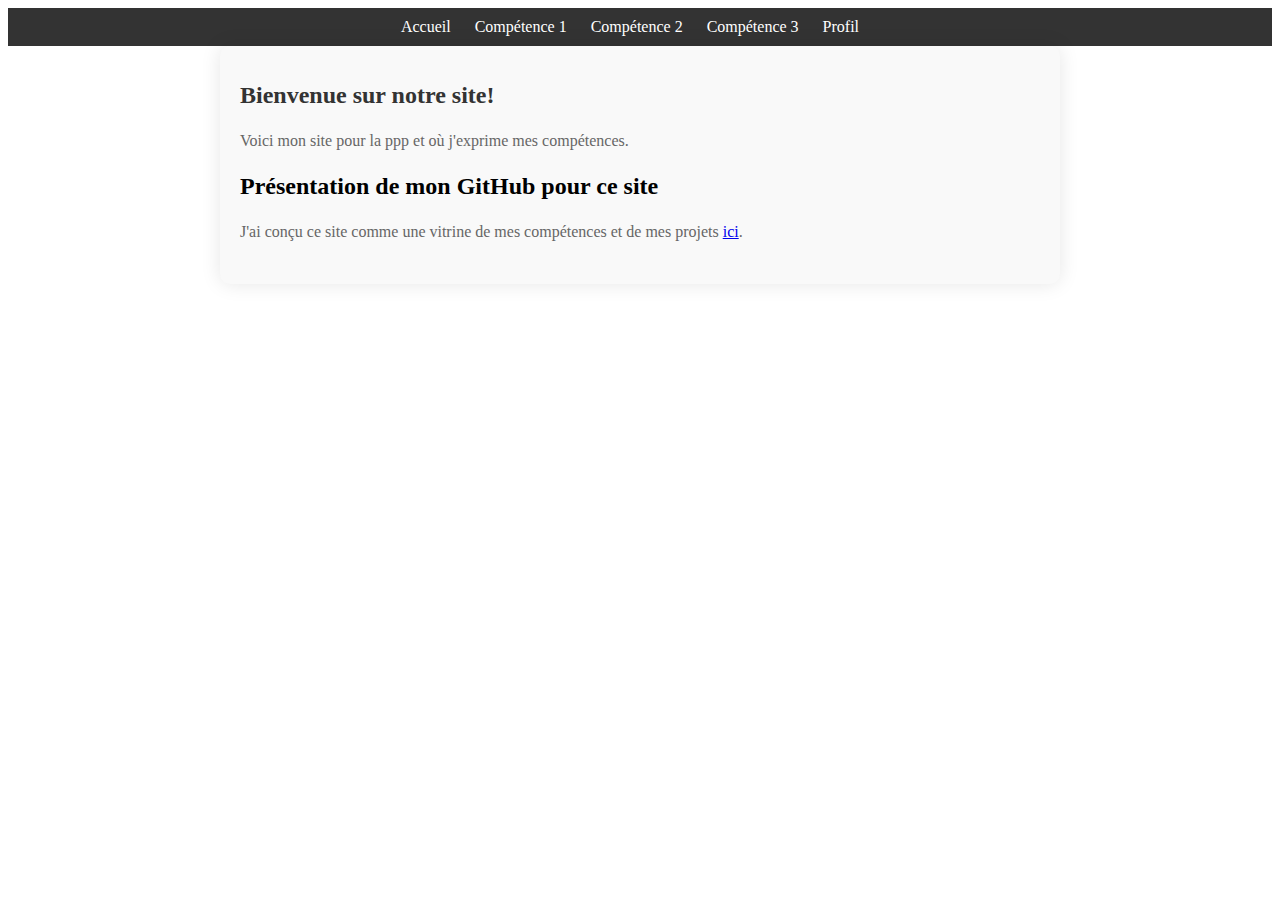
<file: Pages/index.html>
<!DOCTYPE html>
<html lang="en">
<head>
    <meta charset="UTF-8">
    <title>Accueil</title>
    <link href="main.css" rel="stylesheet">
    <header>
        <nav>
            <ul>
                <li><a href="index.html">Accueil</a></li>
                <li><a href="Competence1.html">Compétence 1</a></li>
                <li><a href="Competence2.html">Compétence 2</a></li>
                <li><a href="Competence3.html">Compétence 3</a></li>
                <li><a href="Profil.html">Profil</a></li>
            </ul>
        </nav>
    </header>

</head>
<body>
<div class="home-container">
    <h1>Bienvenue sur notre site!</h1>
    <p>Voici mon site pour la ppp et où j'exprime mes compétences. </p>
    <p><div class="github-info">
    <h2>Présentation de mon GitHub pour ce site</h2>
    <p>J'ai conçu ce site comme une vitrine de mes compétences et de mes projets <a href="https://github.com/Exelupra/Portfolio">ici</a>.</p>
</div>
</div>
</body>

</html>
</file>
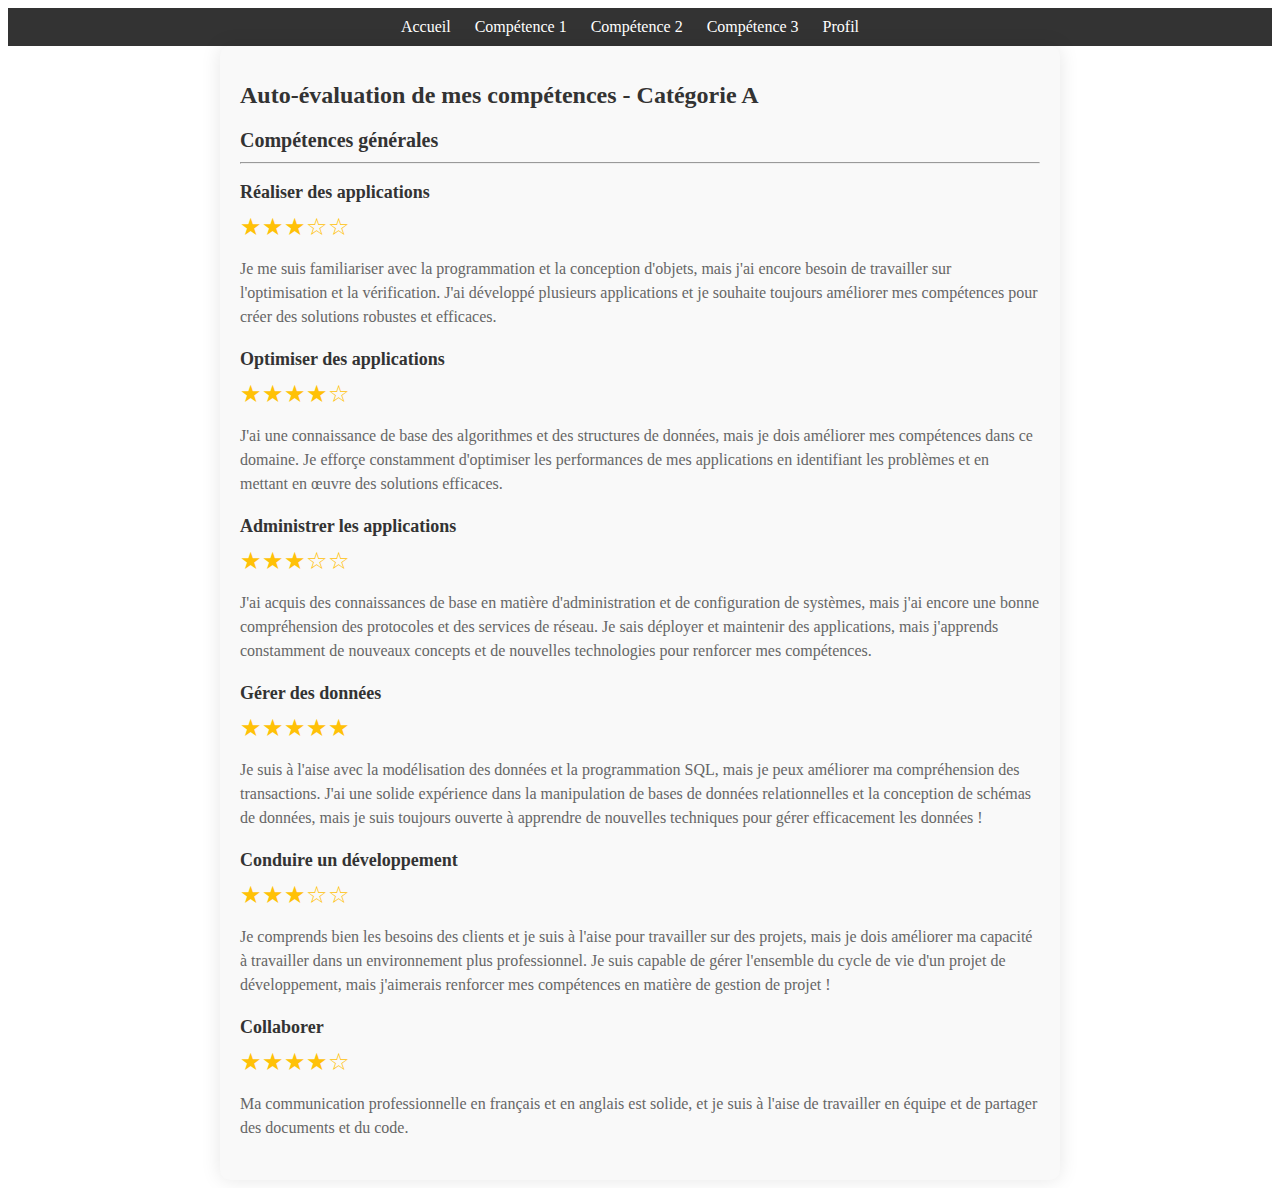
<file: Pages/Competence1.html>
<!DOCTYPE html>
<html lang="en">
<head>
    <meta charset="UTF-8">
    <title>Compétence 1</title>
    <link href="Compétence.css" rel="stylesheet">
    <header>
        <nav>
            <ul>
                <li><a href="index.html">Accueil</a></li>
                <li><a href="Competence1.html">Compétence 1</a></li>
                <li><a href="Competence2.html">Compétence 2</a></li>
                <li><a href="Competence3.html">Compétence 3</a></li>
                <li><a href="Profil.html">Profil</a></li>
            </ul>
        </nav>
    </header>

</head>
<body>
<div class="evaluation-container">
    <h1>Auto-évaluation de mes compétences - Catégorie A</h1>

    <section>
        <h2>Compétences générales</h2>
        <hr>
        <ul>
            <li>
                <h3>Réaliser des applications</h3>
                <div class="rating">★★★☆☆</div>
                <p>Je me suis familiariser avec la programmation et la conception d'objets, mais j'ai encore besoin de travailler sur l'optimisation et la vérification. J'ai développé plusieurs applications et je souhaite toujours améliorer mes compétences pour créer des solutions robustes et efficaces.</p>
            </li>
            <li>
                <h3>Optimiser des applications</h3>
                <div class="rating">★★★★☆</div>
                <p>J'ai une connaissance de base des algorithmes et des structures de données, mais je dois améliorer mes compétences dans ce domaine. Je efforçe constamment d'optimiser les performances de mes applications en identifiant les problèmes et en mettant en œuvre des solutions efficaces.</p>
            </li>
            <li>
                <h3>Administrer les applications</h3>
                <div class="rating">★★★☆☆</div>
                <p>J'ai acquis des connaissances de base en matière d'administration et de configuration de systèmes, mais j'ai encore une bonne compréhension des protocoles et des services de réseau. Je sais déployer et maintenir des applications, mais j'apprends constamment de nouveaux concepts et de nouvelles technologies pour renforcer mes compétences.</p>
            </li>
            <li>
                <h3>Gérer des données</h3>
                <div class="rating">★★★★★</div>
                <p>Je suis à l'aise avec la modélisation des données et la programmation SQL, mais je peux améliorer ma compréhension des transactions. J'ai une solide expérience dans la manipulation de bases de données relationnelles et la conception de schémas de données, mais je suis toujours ouverte à apprendre de nouvelles techniques pour gérer efficacement les données !</p>
            </li>
            <li>
                <h3>Conduire un développement</h3>
                <div class="rating">★★★☆☆</div>
                <p>Je comprends bien les besoins des clients et je suis à l'aise pour travailler sur des projets, mais je dois améliorer ma capacité à travailler dans un environnement plus professionnel. Je suis capable de gérer l'ensemble du cycle de vie d'un projet de développement, mais j'aimerais renforcer mes compétences en matière de gestion de projet !</p>
            </li>
            <li>
                <h3>Collaborer</h3>
                <div class="rating">★★★★☆</div>
                <p>Ma communication professionnelle en français et en anglais est solide, et je suis à l'aise de travailler en équipe et de partager des documents et du code.</p>
            </li>
        </ul>
    </section>

</div>
</body>
</html>
</file>
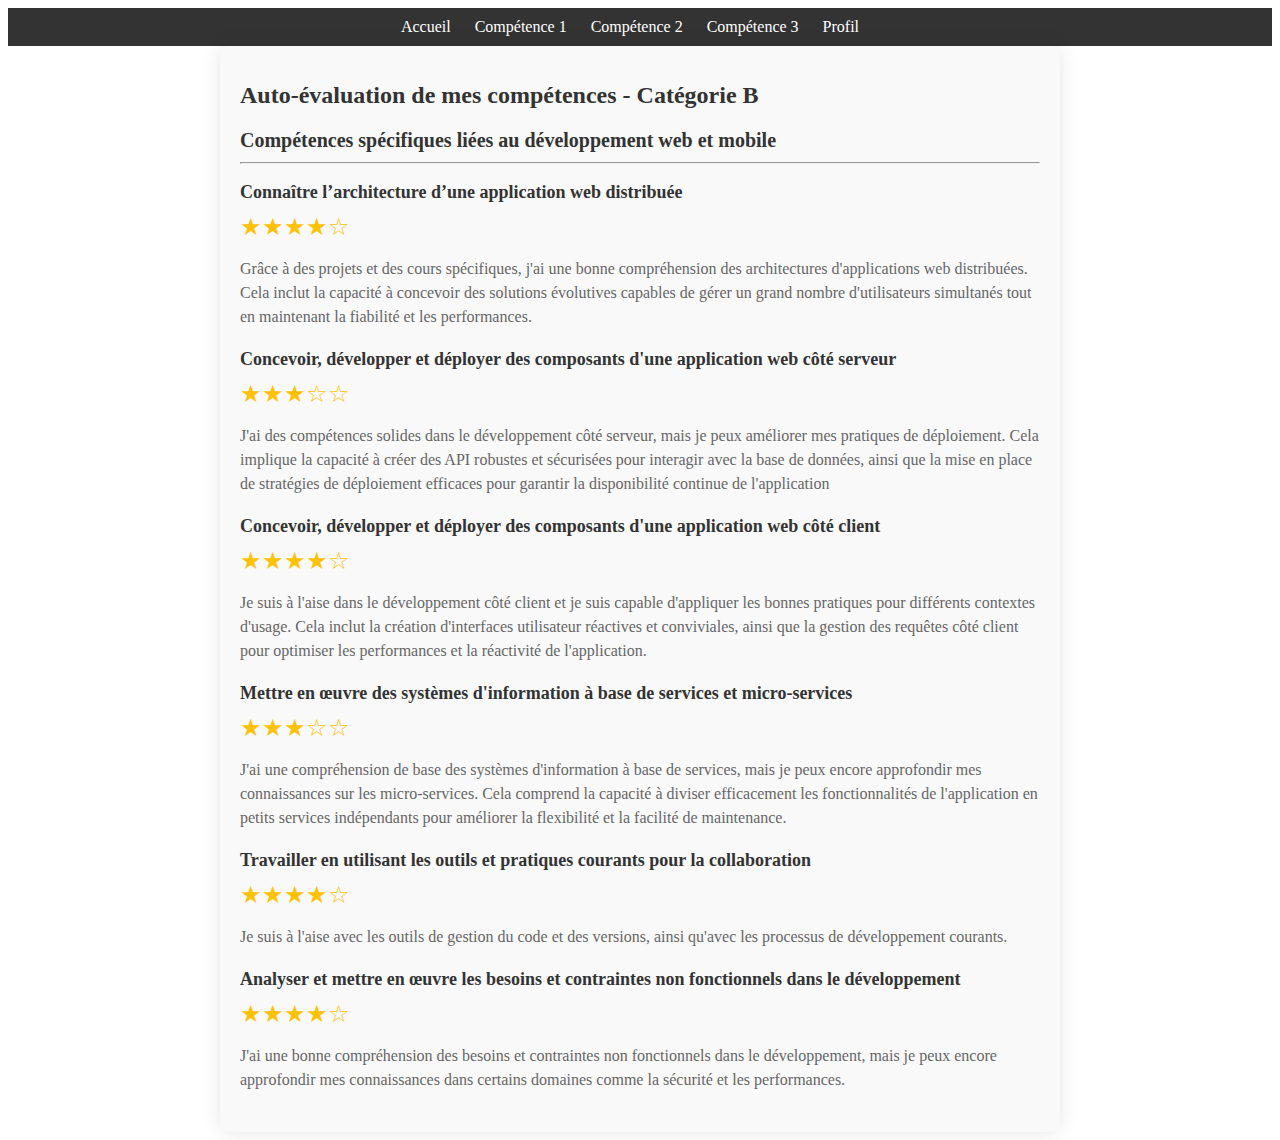
<file: Pages/Competence2.html>
<!DOCTYPE html>
<html lang="en">
<head>
    <meta charset="UTF-8">
    <title>Compétence 2</title>
    <link href="Compétence.css" rel="stylesheet">
    <header>
        <nav>
            <ul>
                <li><a href="index.html">Accueil</a></li>
                <li><a href="Competence1.html">Compétence 1</a></li>
                <li><a href="Competence2.html">Compétence 2</a></li>
                <li><a href="Competence3.html">Compétence 3</a></li>
                <li><a href="Profil.html">Profil</a></li>
            </ul>
        </nav>
    </header>

</head>
<body>
<div class="evaluation-container">
    <h1>Auto-évaluation de mes compétences - Catégorie B</h1>

    <section>
        <h2>Compétences spécifiques liées au développement web et mobile</h2>
        <hr>
        <ul>
            <li>
                <h3>Connaître l’architecture d’une application web distribuée</h3>
                <div class="rating">★★★★☆</div>
                <p>Grâce à des projets et des cours spécifiques, j'ai une bonne compréhension des architectures d'applications web distribuées. Cela inclut la capacité à concevoir des solutions évolutives capables de gérer un grand nombre d'utilisateurs simultanés tout en maintenant la fiabilité et les performances.</p>
            </li>
            <li>
                <h3>Concevoir, développer et déployer des composants d'une application web côté serveur</h3>
                <div class="rating">★★★☆☆</div>
                <p>J'ai des compétences solides dans le développement côté serveur, mais je peux améliorer mes pratiques de déploiement. Cela implique la capacité à créer des API robustes et sécurisées pour interagir avec la base de données, ainsi que la mise en place de stratégies de déploiement efficaces pour garantir la disponibilité continue de l'application</p>
            </li>
            <li>
                <h3>Concevoir, développer et déployer des composants d'une application web côté client</h3>
                <div class="rating">★★★★☆</div>
                <p>Je suis à l'aise dans le développement côté client et je suis capable d'appliquer les bonnes pratiques pour différents contextes d'usage. Cela inclut la création d'interfaces utilisateur réactives et conviviales, ainsi que la gestion des requêtes côté client pour optimiser les performances et la réactivité de l'application.</p>
            </li>
            <li>
                <h3>Mettre en œuvre des systèmes d'information à base de services et micro-services</h3>
                <div class="rating">★★★☆☆</div>
                <p>J'ai une compréhension de base des systèmes d'information à base de services, mais je peux encore approfondir mes connaissances sur les micro-services. Cela comprend la capacité à diviser efficacement les fonctionnalités de l'application en petits services indépendants pour améliorer la flexibilité et la facilité de maintenance.</p>
            </li>
            <li>
                <h3>Travailler en utilisant les outils et pratiques courants pour la collaboration</h3>
                <div class="rating">★★★★☆</div>
                <p>Je suis à l'aise avec les outils de gestion du code et des versions, ainsi qu'avec les processus de développement courants.</p>
            </li>
            <li>
                <h3>Analyser et mettre en œuvre les besoins et contraintes non fonctionnels dans le développement</h3>
                <div class="rating">★★★★☆</div>
                <p>J'ai une bonne compréhension des besoins et contraintes non fonctionnels dans le développement, mais je peux encore approfondir mes connaissances dans certains domaines comme la sécurité et les performances.</p>
            </li>
        </ul>
    </section>

</div>
</body>
</html>
</file>
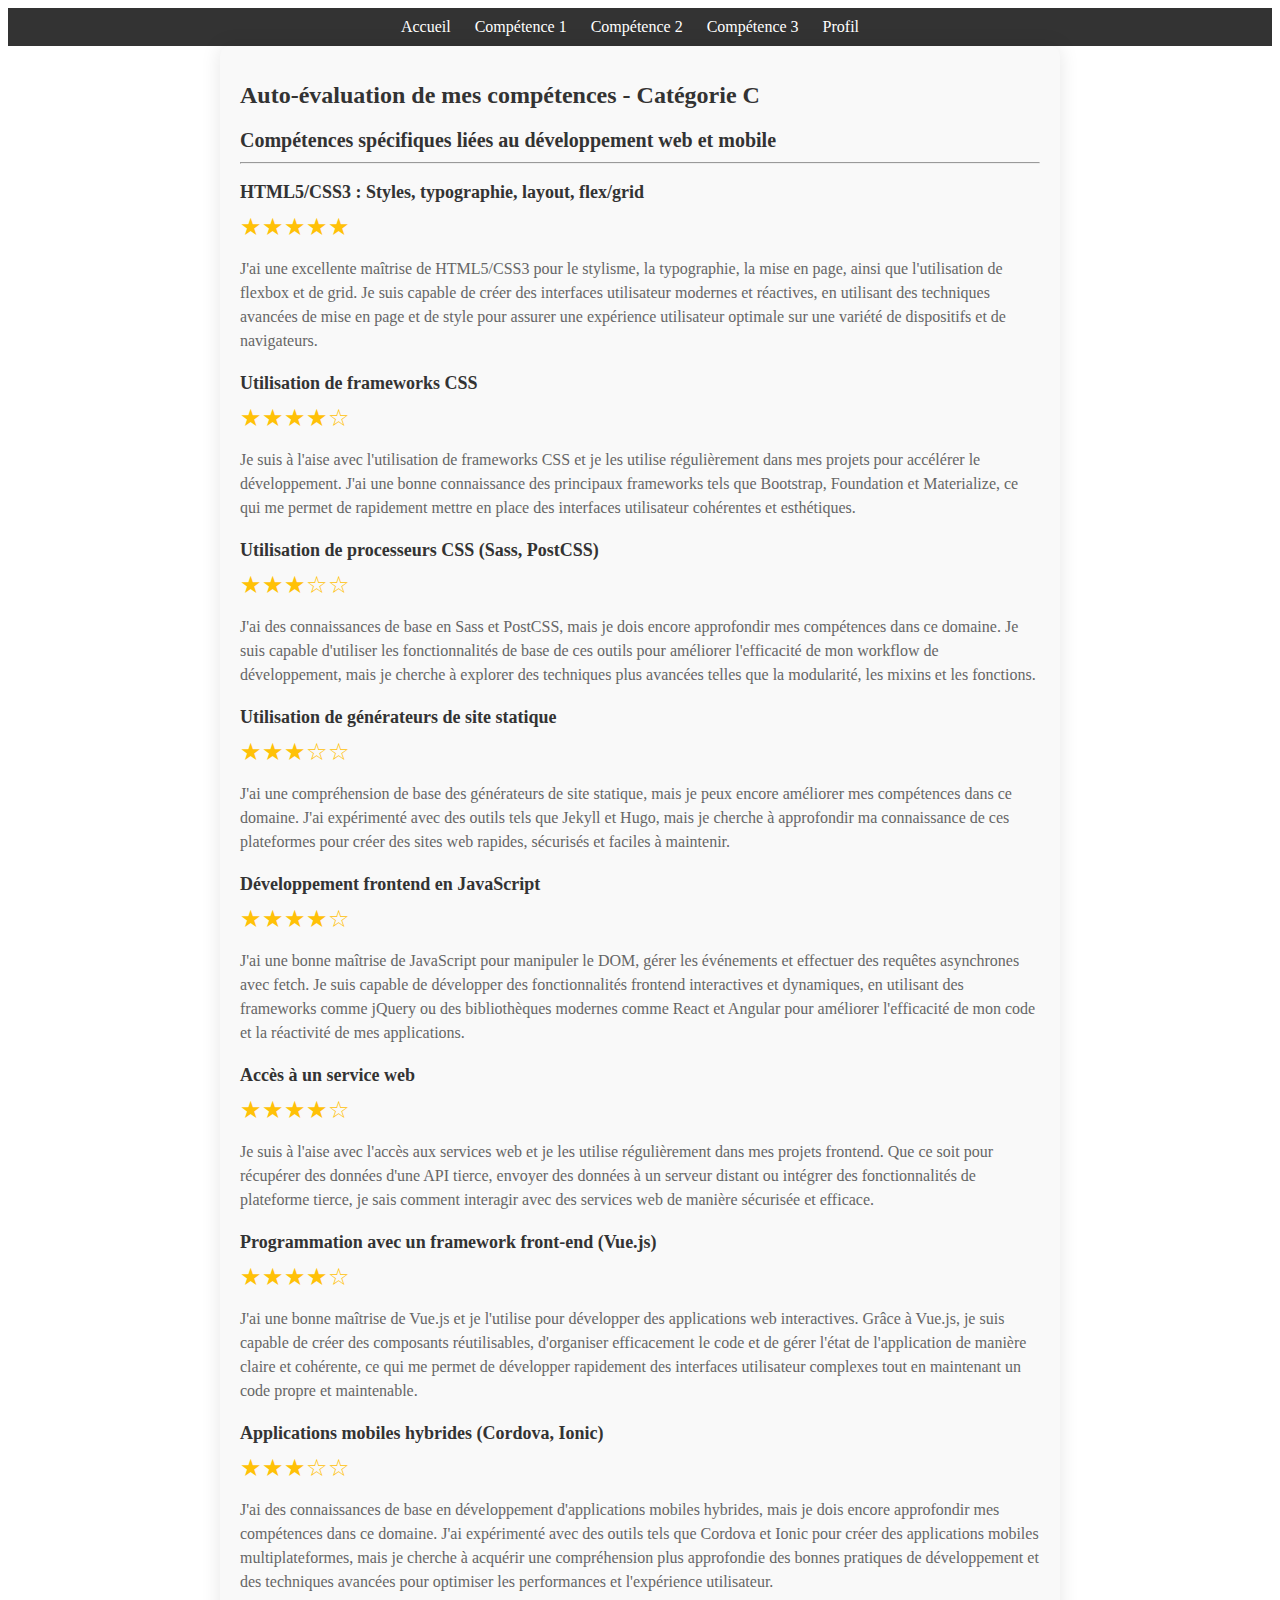
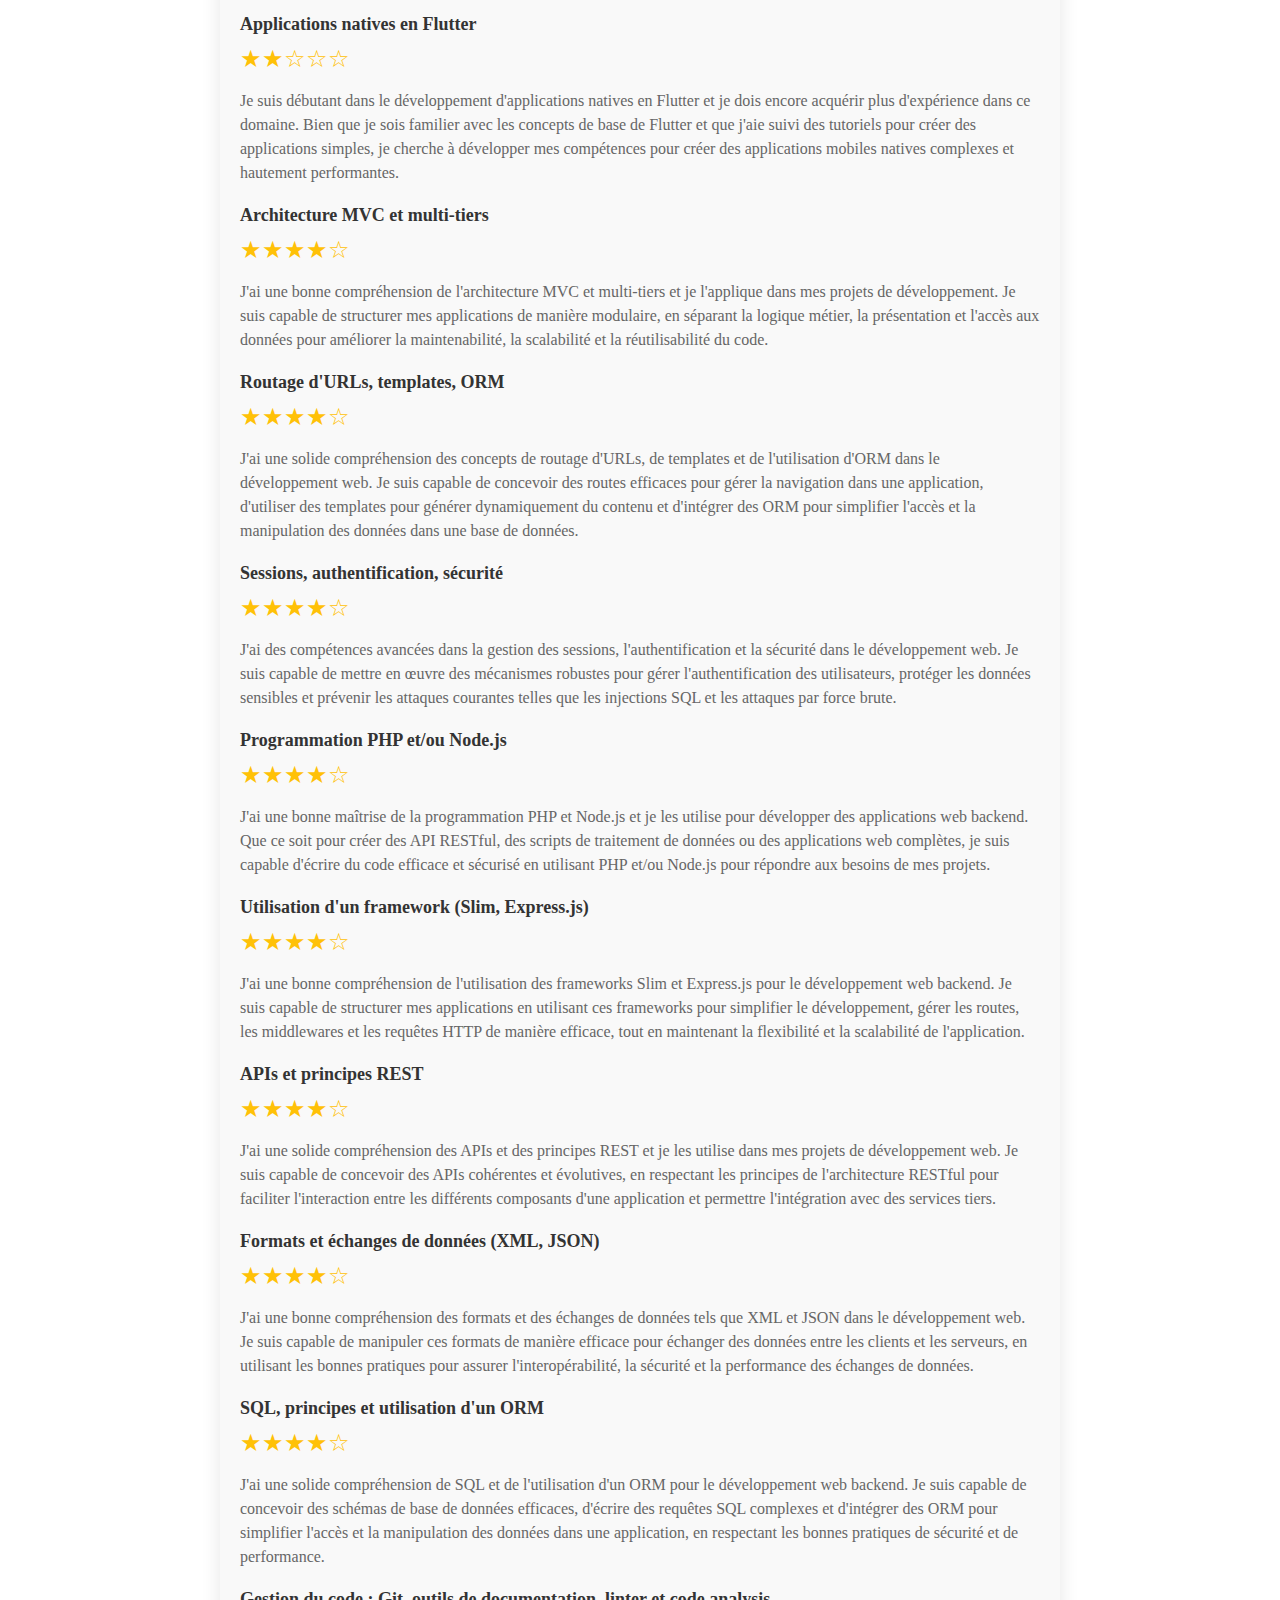
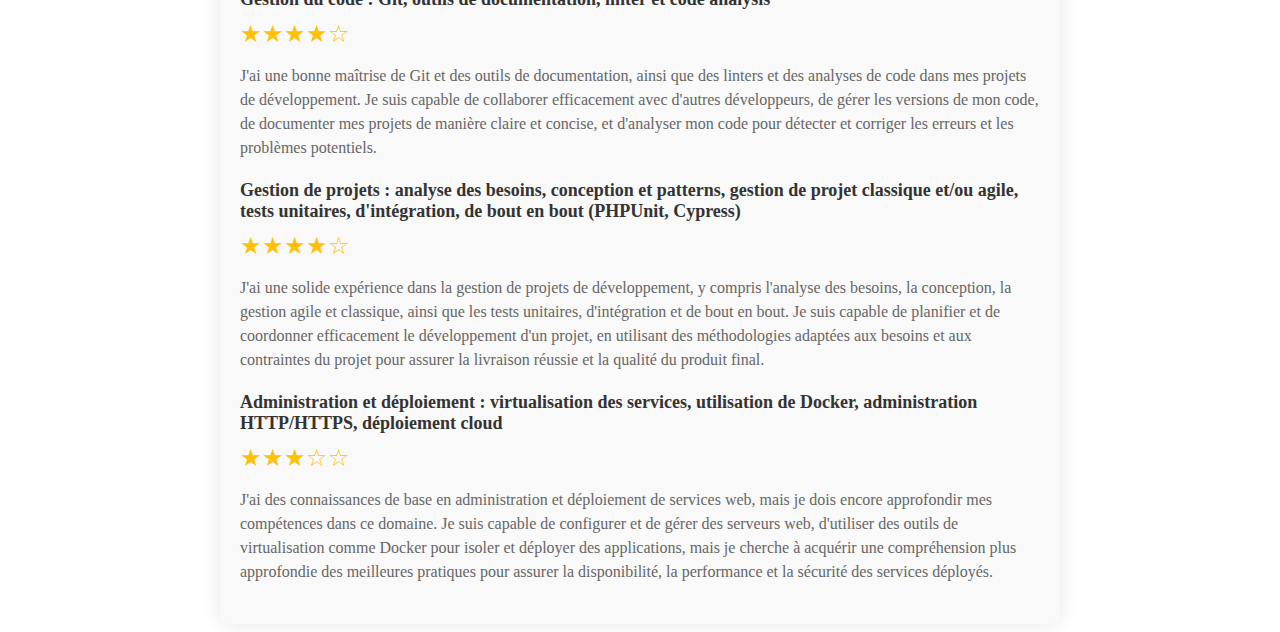
<file: Pages/Competence3.html>
<!DOCTYPE html>
<html lang="en">
<head>
    <meta charset="UTF-8">
    <title>Compétence 3</title>
    <link href="Compétence.css" rel="stylesheet">

    <header>
        <nav>
            <ul>
                <li><a href="index.html">Accueil</a></li>
                <li><a href="Competence1.html">Compétence 1</a></li>
                <li><a href="Competence2.html">Compétence 2</a></li>
                <li><a href="Competence3.html">Compétence 3</a></li>
                <li><a href="Profil.html">Profil</a></li>
            </ul>
        </nav>
    </header>

</head>
<body>
<div class="evaluation-container">
    <h1>Auto-évaluation de mes compétences - Catégorie C</h1>
        <section>
            <h2>Compétences spécifiques liées au développement web et mobile</h2>
            <hr>
            <ul>
                <li>
                    <h3>HTML5/CSS3 : Styles, typographie, layout, flex/grid</h3>
                    <div class="rating">★★★★★</div>
                    <p>J'ai une excellente maîtrise de HTML5/CSS3 pour le stylisme, la typographie, la mise en page, ainsi que l'utilisation de flexbox et de grid. Je suis capable de créer des interfaces utilisateur modernes et réactives, en utilisant des techniques avancées de mise en page et de style pour assurer une expérience utilisateur optimale sur une variété de dispositifs et de navigateurs.</p>
                </li>
                <li>
                    <h3>Utilisation de frameworks CSS</h3>
                    <div class="rating">★★★★☆</div>
                    <p>Je suis à l'aise avec l'utilisation de frameworks CSS et je les utilise régulièrement dans mes projets pour accélérer le développement. J'ai une bonne connaissance des principaux frameworks tels que Bootstrap, Foundation et Materialize, ce qui me permet de rapidement mettre en place des interfaces utilisateur cohérentes et esthétiques.</p>
                </li>
                <li>
                    <h3>Utilisation de processeurs CSS (Sass, PostCSS)</h3>
                    <div class="rating">★★★☆☆</div>
                    <p>J'ai des connaissances de base en Sass et PostCSS, mais je dois encore approfondir mes compétences dans ce domaine. Je suis capable d'utiliser les fonctionnalités de base de ces outils pour améliorer l'efficacité de mon workflow de développement, mais je cherche à explorer des techniques plus avancées telles que la modularité, les mixins et les fonctions.</p>
                </li>
                <li>
                    <h3>Utilisation de générateurs de site statique</h3>
                    <div class="rating">★★★☆☆</div>
                    <p>J'ai une compréhension de base des générateurs de site statique, mais je peux encore améliorer mes compétences dans ce domaine. J'ai expérimenté avec des outils tels que Jekyll et Hugo, mais je cherche à approfondir ma connaissance de ces plateformes pour créer des sites web rapides, sécurisés et faciles à maintenir.</p>
                </li>
                <li>
                    <h3>Développement frontend en JavaScript</h3>
                    <div class="rating">★★★★☆</div>
                    <p>J'ai une bonne maîtrise de JavaScript pour manipuler le DOM, gérer les événements et effectuer des requêtes asynchrones avec fetch. Je suis capable de développer des fonctionnalités frontend interactives et dynamiques, en utilisant des frameworks comme jQuery ou des bibliothèques modernes comme React et Angular pour améliorer l'efficacité de mon code et la réactivité de mes applications.</p>
                </li>
                <li>
                    <h3>Accès à un service web</h3>
                    <div class="rating">★★★★☆</div>
                    <p>Je suis à l'aise avec l'accès aux services web et je les utilise régulièrement dans mes projets frontend. Que ce soit pour récupérer des données d'une API tierce, envoyer des données à un serveur distant ou intégrer des fonctionnalités de plateforme tierce, je sais comment interagir avec des services web de manière sécurisée et efficace.</p>
                </li>
                <li>
                    <h3>Programmation avec un framework front-end (Vue.js)</h3>
                    <div class="rating">★★★★☆</div>
                    <p>J'ai une bonne maîtrise de Vue.js et je l'utilise pour développer des applications web interactives. Grâce à Vue.js, je suis capable de créer des composants réutilisables, d'organiser efficacement le code et de gérer l'état de l'application de manière claire et cohérente, ce qui me permet de développer rapidement des interfaces utilisateur complexes tout en maintenant un code propre et maintenable.</p>
                </li>
                <li>
                    <h3>Applications mobiles hybrides (Cordova, Ionic)</h3>
                    <div class="rating">★★★☆☆</div>
                    <p>J'ai des connaissances de base en développement d'applications mobiles hybrides, mais je dois encore approfondir mes compétences dans ce domaine. J'ai expérimenté avec des outils tels que Cordova et Ionic pour créer des applications mobiles multiplateformes, mais je cherche à acquérir une compréhension plus approfondie des bonnes pratiques de développement et des techniques avancées pour optimiser les performances et l'expérience utilisateur.</p>
                </li>
                <li>
                    <h3>Applications natives en Flutter</h3>
                    <div class="rating">★★☆☆☆</div>
                    <p>Je suis débutant dans le développement d'applications natives en Flutter et je dois encore acquérir plus d'expérience dans ce domaine. Bien que je sois familier avec les concepts de base de Flutter et que j'aie suivi des tutoriels pour créer des applications simples, je cherche à développer mes compétences pour créer des applications mobiles natives complexes et hautement performantes.</p>
                </li>
                <li>
                    <h3>Architecture MVC et multi-tiers</h3>
                    <div class="rating">★★★★☆</div>
                    <p>J'ai une bonne compréhension de l'architecture MVC et multi-tiers et je l'applique dans mes projets de développement. Je suis capable de structurer mes applications de manière modulaire, en séparant la logique métier, la présentation et l'accès aux données pour améliorer la maintenabilité, la scalabilité et la réutilisabilité du code.</p>
                </li>
                <li>
                    <h3>Routage d'URLs, templates, ORM</h3>
                    <div class="rating">★★★★☆</div>
                    <p>J'ai une solide compréhension des concepts de routage d'URLs, de templates et de l'utilisation d'ORM dans le développement web. Je suis capable de concevoir des routes efficaces pour gérer la navigation dans une application, d'utiliser des templates pour générer dynamiquement du contenu et d'intégrer des ORM pour simplifier l'accès et la manipulation des données dans une base de données.</p>
                </li>
                <li>
                    <h3>Sessions, authentification, sécurité</h3>
                    <div class="rating">★★★★☆</div>
                    <p>J'ai des compétences avancées dans la gestion des sessions, l'authentification et la sécurité dans le développement web. Je suis capable de mettre en œuvre des mécanismes robustes pour gérer l'authentification des utilisateurs, protéger les données sensibles et prévenir les attaques courantes telles que les injections SQL et les attaques par force brute.</p>
                </li>
                <li>
                    <h3>Programmation PHP et/ou Node.js</h3>
                    <div class="rating">★★★★☆</div>
                    <p>J'ai une bonne maîtrise de la programmation PHP et Node.js et je les utilise pour développer des applications web backend. Que ce soit pour créer des API RESTful, des scripts de traitement de données ou des applications web complètes, je suis capable d'écrire du code efficace et sécurisé en utilisant PHP et/ou Node.js pour répondre aux besoins de mes projets.</p>
                </li>
                <li>
                    <h3>Utilisation d'un framework (Slim, Express.js)</h3>
                    <div class="rating">★★★★☆</div>
                    <p>J'ai une bonne compréhension de l'utilisation des frameworks Slim et Express.js pour le développement web backend. Je suis capable de structurer mes applications en utilisant ces frameworks pour simplifier le développement, gérer les routes, les middlewares et les requêtes HTTP de manière efficace, tout en maintenant la flexibilité et la scalabilité de l'application.</p>
                </li>
                <li>
                    <h3>APIs et principes REST</h3>
                    <div class="rating">★★★★☆</div>
                    <p>J'ai une solide compréhension des APIs et des principes REST et je les utilise dans mes projets de développement web. Je suis capable de concevoir des APIs cohérentes et évolutives, en respectant les principes de l'architecture RESTful pour faciliter l'interaction entre les différents composants d'une application et permettre l'intégration avec des services tiers.</p>
                </li>
                <li>
                    <h3>Formats et échanges de données (XML, JSON)</h3>
                    <div class="rating">★★★★☆</div>
                    <p>J'ai une bonne compréhension des formats et des échanges de données tels que XML et JSON dans le développement web. Je suis capable de manipuler ces formats de manière efficace pour échanger des données entre les clients et les serveurs, en utilisant les bonnes pratiques pour assurer l'interopérabilité, la sécurité et la performance des échanges de données.</p>
                </li>
                <li>
                    <h3>SQL, principes et utilisation d'un ORM</h3>
                    <div class="rating">★★★★☆</div>
                    <p>J'ai une solide compréhension de SQL et de l'utilisation d'un ORM pour le développement web backend. Je suis capable de concevoir des schémas de base de données efficaces, d'écrire des requêtes SQL complexes et d'intégrer des ORM pour simplifier l'accès et la manipulation des données dans une application, en respectant les bonnes pratiques de sécurité et de performance.</p>
                </li>
                <li>
                    <h3>Gestion du code : Git, outils de documentation, linter et code analysis</h3>
                    <div class="rating">★★★★☆</div>
                    <p>J'ai une bonne maîtrise de Git et des outils de documentation, ainsi que des linters et des analyses de code dans mes projets de développement. Je suis capable de collaborer efficacement avec d'autres développeurs, de gérer les versions de mon code, de documenter mes projets de manière claire et concise, et d'analyser mon code pour détecter et corriger les erreurs et les problèmes potentiels.</p>
                </li>
                <li>
                    <h3>Gestion de projets : analyse des besoins, conception et patterns, gestion de projet classique et/ou agile, tests unitaires, d'intégration, de bout en bout (PHPUnit, Cypress)</h3>
                    <div class="rating">★★★★☆</div>
                    <p>J'ai une solide expérience dans la gestion de projets de développement, y compris l'analyse des besoins, la conception, la gestion agile et classique, ainsi que les tests unitaires, d'intégration et de bout en bout. Je suis capable de planifier et de coordonner efficacement le développement d'un projet, en utilisant des méthodologies adaptées aux besoins et aux contraintes du projet pour assurer la livraison réussie et la qualité du produit final.</p>
                </li>
                <li>
                    <h3>Administration et déploiement : virtualisation des services, utilisation de Docker, administration HTTP/HTTPS, déploiement cloud</h3>
                    <div class="rating">★★★☆☆</div>
                    <p>J'ai des connaissances de base en administration et déploiement de services web, mais je dois encore approfondir mes compétences dans ce domaine. Je suis capable de configurer et de gérer des serveurs web, d'utiliser des outils de virtualisation comme Docker pour isoler et déployer des applications, mais je cherche à acquérir une compréhension plus approfondie des meilleures pratiques pour assurer la disponibilité, la performance et la sécurité des services déployés.</p>
                </li>
            </ul>
        </section>

    </div>
    </body>
    </html>
</file>
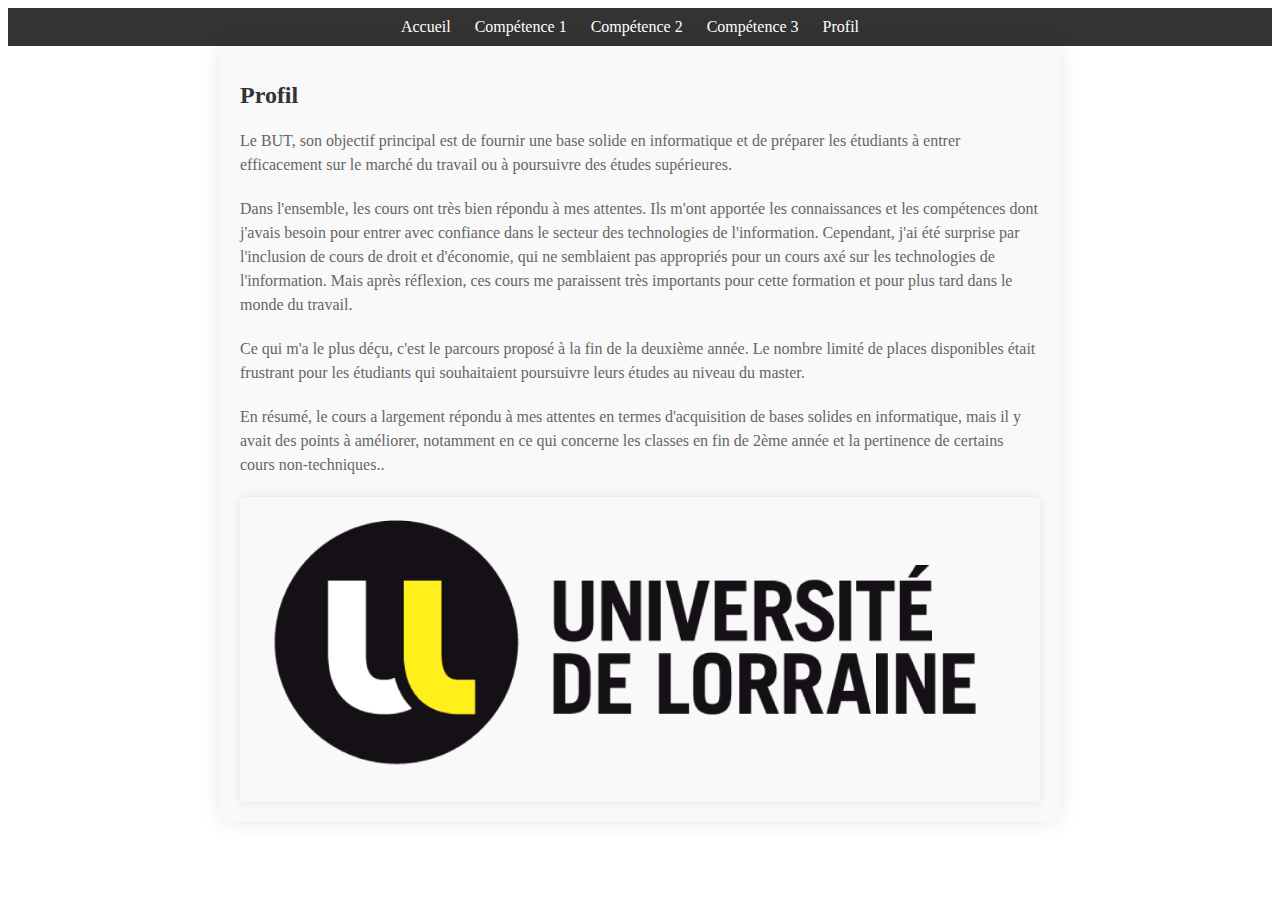
<file: Pages/Profil.html>
<!DOCTYPE html>
<html lang="en">
<head>
    <meta charset="UTF-8">
    <title>Profil</title>
    <link href="Profil.css" rel="stylesheet">
    <header>
        <nav>
            <ul>
                <li><a href="index.html">Accueil</a></li>
                <li><a href="Competence1.html">Compétence 1</a></li>
                <li><a href="Competence2.html">Compétence 2</a></li>
                <li><a href="Competence3.html">Compétence 3</a></li>
                <li><a href="Profil.html">Profil</a></li>
            </ul>
        </nav>
    </header>

</head>
<body>
<div class="profil-container">
    <h1>Profil</h1>
    <p>Le BUT, son objectif principal est de fournir une base solide en informatique et de préparer les étudiants à entrer efficacement sur le marché du travail ou à poursuivre des études supérieures.</p>
    <p>Dans l'ensemble, les cours ont très bien répondu à mes attentes. Ils m'ont apportée les connaissances et les compétences dont j'avais besoin pour entrer avec confiance dans le secteur des technologies de l'information. Cependant, j'ai été surprise par l'inclusion de cours de droit et d'économie, qui ne semblaient pas appropriés pour un cours axé sur les technologies de l'information. Mais après réflexion, ces cours me paraissent très importants pour cette formation et pour plus tard dans le monde du travail.</p>
    <p>Ce qui m'a le plus déçu, c'est le parcours proposé à la fin de la deuxième année. Le nombre limité de places disponibles était frustrant pour les étudiants qui souhaitaient poursuivre leurs études au niveau du master.</p>
    <p>En résumé, le cours a largement répondu à mes attentes en termes d'acquisition de bases solides en informatique, mais il y avait des points à améliorer, notamment en ce qui concerne les classes en fin de 2ème année et la pertinence de certains cours non-techniques..
    </p>
    <img src="../public/logo.png" alt="Description de l'image">
</div>
</body>
</html>
</file>
<file: Pages/main.css>
h1 {
    font-size: 24px;
    color: #333;
    margin-bottom: 20px;
}

p {
    font-size: 16px;
    line-height: 1.5;
    color: #666;
    margin-bottom: 20px;
}

img {
    max-width: 100%;
    height: auto;
    display: block;
    margin: 0 auto;
    margin-top: 20px;
    border-radius: 5px;
    box-shadow: 0 0 10px rgba(0, 0, 0, 0.1);
}

/* Style spécifique au composant */
.home-container {
    max-width: 800px;
    margin: 0 auto;
    padding: 20px;
    background-color: #f9f9f9;
    border-radius: 10px;
    box-shadow: 0 0 20px rgba(0, 0, 0, 0.1);
}
header {
    background-color: #333;
    padding: 10px 0;
}

nav {
    text-align: center;
}

nav ul {
    list-style-type: none;
    margin: 0;
    padding: 0;
}

nav ul li {
    display: inline;
    margin-right: 20px;
}

nav ul li a {
    color: #fff;
    text-decoration: none;
}

nav ul li a:hover {
    text-decoration: underline;
}
</file>
<file: Pages/Compétence.css>
h1 {
    font-size: 24px;
    color: #333;
    margin-bottom: 20px;
}

h2 {
    font-size: 20px;
    color: #333;
    margin-bottom: 10px;
}

h3 {
    font-size: 18px;
    color: #333;
    margin-bottom: 10px;
}

ul {
    list-style: none;
    padding: 0;
}

li {
    margin-bottom: 20px;
}

.rating {
    font-size: 24px;
    color: #ffc107; /* Couleur jaune pour les étoiles */
}

p {
    font-size: 16px;
    line-height: 1.5;
    color: #666;
}

/* Style spécifique au composant */
.evaluation-container {
    max-width: 800px;
    margin: 0 auto;
    padding: 20px;
    background-color: #f9f9f9;
    border-radius: 10px;
    box-shadow: 0 0 20px rgba(0, 0, 0, 0.1);
}
header {
    background-color: #333;
    padding: 10px 0;
}

nav {
    text-align: center;
}

nav ul {
    list-style-type: none;
    margin: 0;
    padding: 0;
}

nav ul li {
    display: inline;
    margin-right: 20px;
}

nav ul li a {
    color: #fff;
    text-decoration: none;
}

nav ul li a:hover {
    text-decoration: underline;
}
</file>
<file: Pages/Profil.css>
h1 {
    font-size: 24px;
    color: #333;
    margin-bottom: 20px;
}

p {
    font-size: 16px;
    line-height: 1.5;
    color: #666;
    margin-bottom: 20px;
}

img {
    max-width: 100%;
    height: auto;
    display: block;
    margin: 0 auto;
    margin-top: 20px;
    border-radius: 5px;
    box-shadow: 0 0 10px rgba(0, 0, 0, 0.1);
}

/* Style spécifique au composant */
.profil-container {
    max-width: 800px;
    margin: 0 auto;
    padding: 20px;
    background-color: #f9f9f9;
    border-radius: 10px;
    box-shadow: 0 0 20px rgba(0, 0, 0, 0.1);
}
header {
    background-color: #333;
    padding: 10px 0;
}

nav {
    text-align: center;
}

nav ul {
    list-style-type: none;
    margin: 0;
    padding: 0;
}

nav ul li {
    display: inline;
    margin-right: 20px;
}

nav ul li a {
    color: #fff;
    text-decoration: none;
}

nav ul li a:hover {
    text-decoration: underline;
}
</file>
